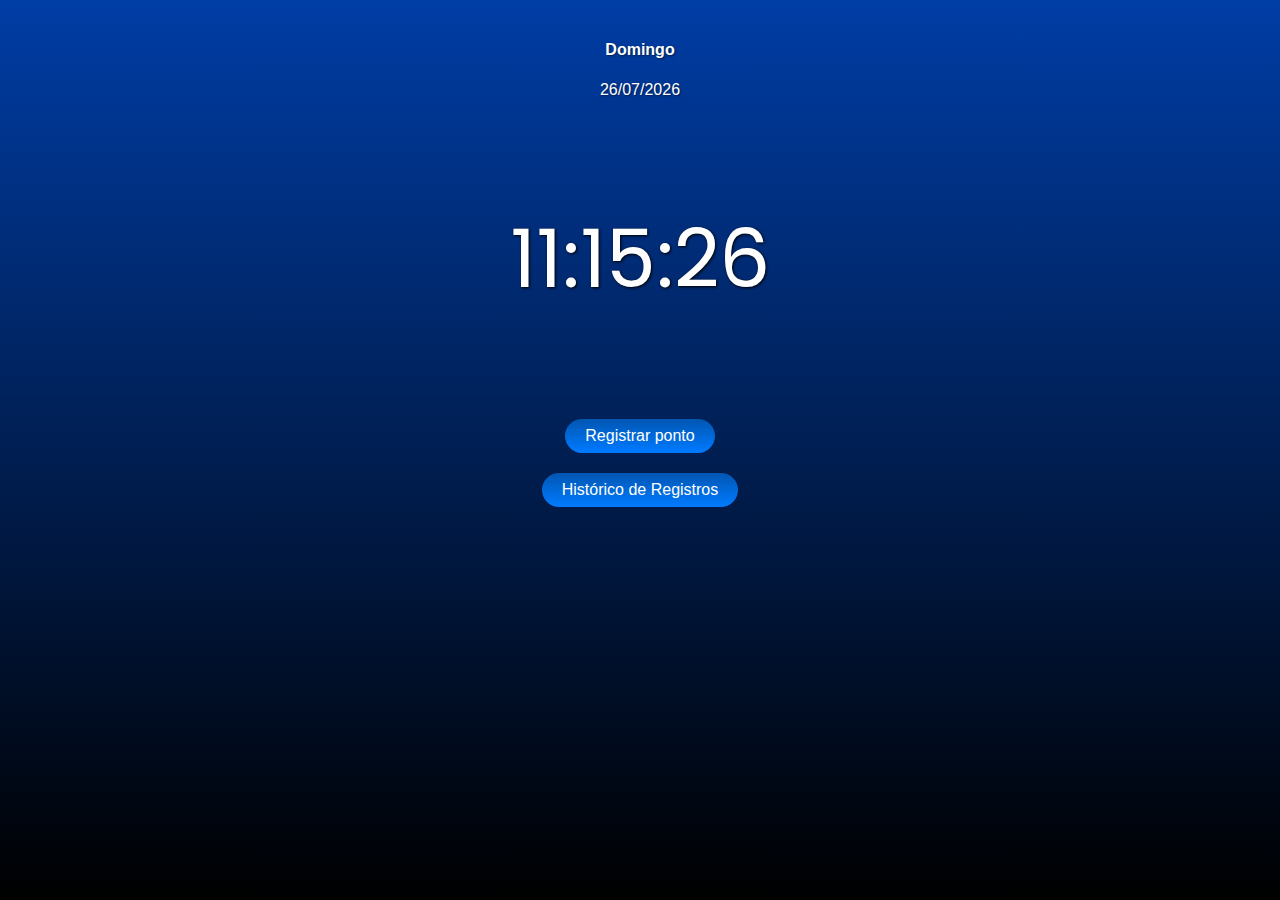
<file: index.html>
<!DOCTYPE html>
<html lang="pt-br">
<head>
    <meta charset="UTF-8">
    <meta name="viewport" content="width=device-width, initial-scale=1.0">
    <title>Sistema de Registro de Pontos</title>
    <link rel="stylesheet" href="styles.css">
    <link href="https://fonts.googleapis.com/css2?family=Poppins:wght@400;600&display=swap" rel="stylesheet">
</head>
<body>

    <!-- Contêiner para exibir data e hora -->
    <div class="data-hora">
        <h4 id="dia-semana"></h4>
        <p id="data-atual"></p>
        <div id="clock-container">
            <p id="hora-atual"></p>
        </div>
        <button id="btn-registrar-ponto">Registrar ponto</button>
    </div>

    <!-- Diálogo para registrar ponto -->
    <dialog id="dialog-ponto">
        <p>Escolha uma data:</p>
        <input type="date" id="data-escolhida">
        <p id="dialog-data">Data:</p>
        <p id="dialog-hora">Hora:</p>
        <select id="register-type">
            <option value="entrada">Entrada</option>
            <option value="intervalo">Intervalo</option>
            <option value="volta-intervalo">Volta intervalo</option>
            <option value="saida">Saída</option>
        </select>
        <textarea id="observacao" placeholder="Observação"></textarea>
        <input type="file" id="upload-arquivo">
        <textarea id="justificativa-ausencia" placeholder="Justificativa para ausência"></textarea>
        <button id="btn-dialog-register">Registrar</button>
        <p id="dialog-ultimo-registro">Último ponto do usuário</p>
        <button id="dialog-fechar">Fechar</button>
    </dialog>

    <!-- Alerta de sucesso no registro de ponto -->
    <div id="alerta-ponto-registrado" class="hidden">
        <p>Ponto registrado com sucesso.</p>
    </div>

    <!-- Botão para visualizar histórico de registros -->
    <button id="btn-historico" onclick="window.location.href='relatorio.html'">Histórico de Registros</button>

    <script src="js.js"></script>
</body>
</html>
</file>
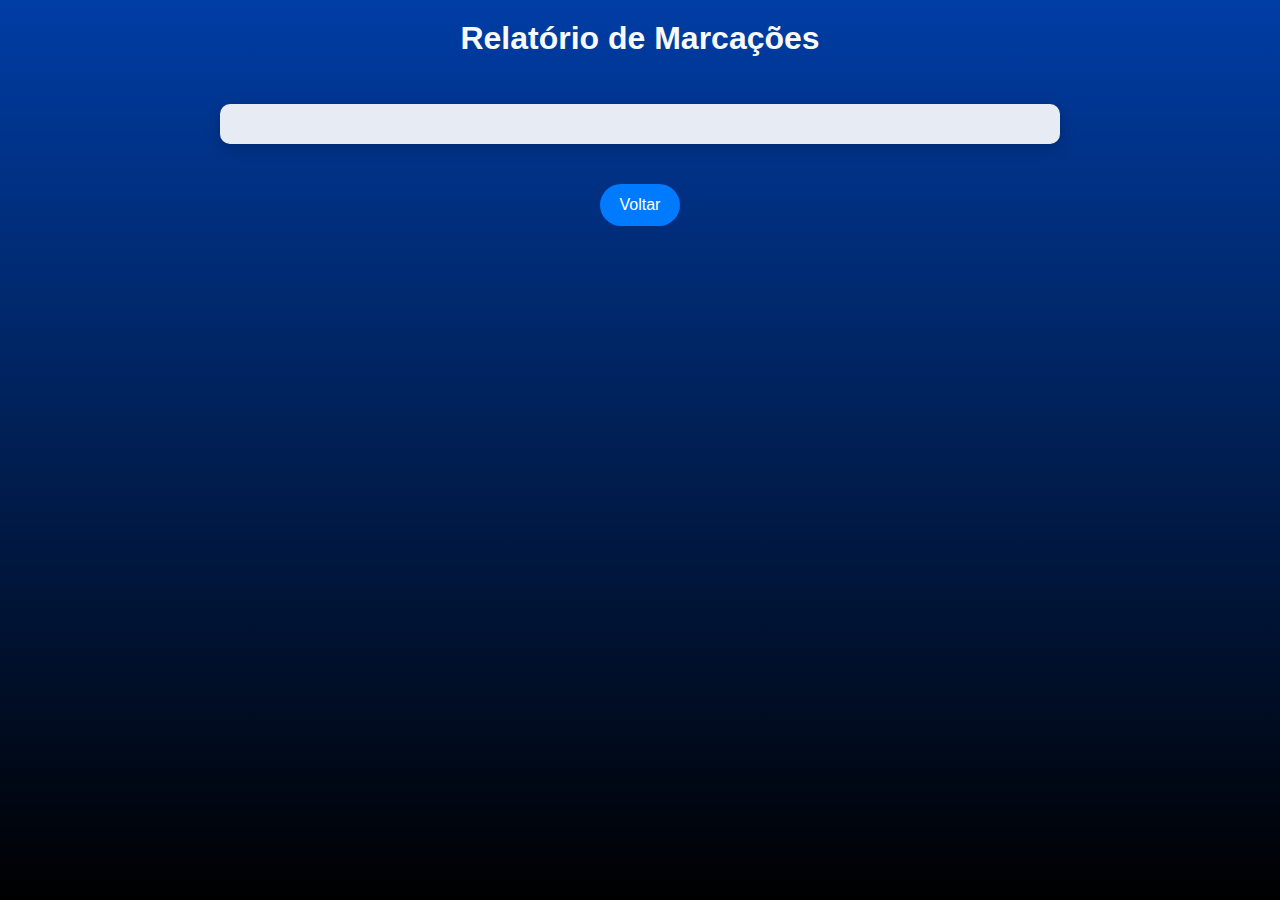
<file: relatorio.html>
<!DOCTYPE html>
<html lang="pt-br">
<head>
    <meta charset="UTF-8">
    <meta name="viewport" content="width=device-width, initial-scale=1.0">
    <title>Relatório de Marcações</title>
    <link rel="stylesheet" href="relat.css">
</head>
<body>

    <h2>Relatório de Marcações</h2>
    
    <!-- Contêiner para exibir os registros -->
    <div id="report-container"></div>

    <!-- Botão para voltar à página anterior -->
    <button onclick="window.location.href='index.html'">Voltar</button>

    <script>
        document.addEventListener("DOMContentLoaded", function () {
            const reportContainer = document.getElementById("report-container");

            // Função para renderizar o relatório
            function renderReport() {
                const registers = JSON.parse(localStorage.getItem("register")) || [];
                reportContainer.innerHTML = ""; // Limpa o contêiner

                registers.forEach((register, index) => {
                    const registerElement = document.createElement("div");
                    registerElement.classList.add("register");

                    registerElement.innerHTML = `
                        <p>Data: ${register.date} | Hora: ${register.time} | Tipo: ${register.type}</p>
                        <p>Observação: ${register.observacao}</p>
                        <button class="button-edit" onclick="editRegister(${index})">Editar</button>
                        <button class="button-delete" onclick="alert('Exclusão não permitida')">Excluir</button>
                    `;

                    reportContainer.appendChild(registerElement);
                });
            }

            // Função para editar um registro
            window.editRegister = function (index) {
                const registers = JSON.parse(localStorage.getItem("register"));
                const register = registers[index];
                const newObservacao = prompt("Digite a nova observação:", register.observacao);

                if (newObservacao !== null) {
                    register.observacao = newObservacao;
                    registers[index] = register;
                    localStorage.setItem("register", JSON.stringify(registers));
                    renderReport(); // Atualiza o relatório
                }
            };

            // Inicializa a renderização do relatório
            renderReport();
        });
    </script>

</body>
</html>
</file>
<file: styles.css>
body {
    margin: 0;
    height: 100vh;
    background: linear-gradient(to bottom, #003DA5, #000000); /* Degradê azul para preto */
    font-family: 'Segoe UI', Tahoma, Geneva, Verdana, sans-serif; /* Fonte mais moderna */
    color: #ffffff;
}

.data-hora {
    text-align: center;
    padding-top: 20px;
}

#dialog-fechar {
    position: absolute;
    top: 10px;
    right: 10px;
    background: none;
    border: none;
    font-size: 24px;
    cursor: pointer;
    color: #007BFF; /* Azul do Grêmio */
}

dialog {
    inset-inline-start: 0;
    inset-inline-end: 0;
    width: fit-content;
    height: fit-content;
    background-color: #ffffff;
    color: #ffffff;
    margin: auto;
    border-radius: 10px;
    box-shadow: 0 4px 15px rgba(0, 0, 0, 0.2);
    padding: 2em;
    text-align: center;
    animation: fadeIn 0.3s; /* Animação ao abrir o diálogo */
}

@keyframes fadeIn {
    from { opacity: 0; }
    to { opacity: 1; }
}

#btn-registrar-ponto,
#btn-historico { /* Botão "Histórico de Registros" */
    padding: 8px 20px; /* Ajuste de padding */
    font-size: 16px; /* Tamanho da fonte */
    cursor: pointer;
    border-radius: 50px; /* Bordas arredondadas */
    background: linear-gradient(to bottom, #0056b3, #007BFF); /* Gradiente azul */
    color: #ffffff; /* Fonte branca */
    border: none;
    transition: background-color 0.3s ease, transform 0.3s ease;
    display: block; /* Para centralizar */
    margin: 20px auto; /* Para centralizar */
}

#btn-registrar-ponto:hover,
#troca:hover {
    background-color: #0056b3; /* Azul mais escuro ao passar o mouse */
    transform: scale(1.05);
}

#clock-container {
    display: flex;
    justify-content: center;
    align-items: center;
    margin: 20px auto;
}

@font-face {
    font-family: 'digital-clock-font';
    src: url('digital-7.ttf') format('truetype');
}

#hora-atual {
    font-family: 'Poppins', sans-serif; /* Nova fonte moderna */
    color: white; /* Números brancos */
    font-size: 80px;
    text-shadow: 1px 1px 3px black; /* Sombra preta nos números */
}

#alerta-ponto-registrado {
    border: none;
    position: fixed;
    bottom: 20px;
    right: 20px;
    font-size: 0.9rem; /* Diminuído para um tamanho de fonte menor */
    padding: 6px 12px; /* Diminuído o padding para um alerta ainda menor */
    background-color: #ffffff;
    color: #0056b3;
    border-radius: 20px; /* Aumentado o border-radius para um estilo mais arredondado */
    box-shadow: 0 2px 5px rgba(0, 0, 0, 0.1); /* Ajustado a sombra para corresponder ao novo tamanho */
    transition: opacity 0.3s ease, transform 0.3s ease;
}

.hidden {
    opacity: 0;
    transform: translateY(20px);
}

.show {
    opacity: 1;
    transform: translateY(0);
}

#dialog-data, #dialog-hora, #dialog-ultimo-registro {
    margin-top: 10px;
    font-size: 1.1rem;
}

#register-type, #data-escolhida, #observacao, #justificativa-ausencia, #upload-arquivo {
    margin-top: 10px;
    padding: 10px;
    border-radius: 5px;
    border: 1px solid #007BFF; /* Borda azul */
    width: 100%;
    font-size: 1rem;
    transition: border-color 0.3s ease;
}

#register-type:focus, #data-escolhida:focus, #observacao:focus, #justificativa-ausencia:focus, #upload-arquivo:focus {
    border-color: #0056b3; /* Azul escuro ao focar */
}

#dia-semana,
#data-atual {
    color: #ffffff; /* Mudou para branco */
    text-shadow: 1px 1px 2px rgba(0, 0, 0, 0.5); 
}
</file>
<file: relat.css>
body {
    margin: 0;
    padding: 0;
    background: linear-gradient(to bottom, #003DA5, #000000); /* Degradê azul para preto */
    font-family: 'Segoe UI', Tahoma, Geneva, Verdana, sans-serif; /* Fonte mais moderna */
    color: #f8f9fa; /* Texto em branco para contraste */
    display: flex;
    flex-direction: column;
    align-items: center;
    justify-content: flex-start;
    min-height: 100vh;
}

h2 {
    margin-top: 20px;
    font-size: 2rem;
    color: #f8f9fa; /* Mantendo a cor do título consistente */
}

#report-container {
    width: 80%;
    max-width: 800px;
    margin: 20px auto;
    padding: 20px;
    background-color: rgba(255, 255, 255, 0.9); /* Fundo branco com transparência para combinar com o tema */
    border-radius: 10px;
    box-shadow: 0 4px 15px rgba(0, 0, 0, 0.2); /* Sombra mais forte */
}

button {
    margin: 20px auto;
    padding: 12px 20px;
    font-size: 1rem;
    color: white;
    background-color: #007BFF; /* Azul do Grêmio */
    border: none;
    border-radius: 25px; /* Borda mais arredondada para se alinhar ao estilo anterior */
    cursor: pointer;
    transition: transform 0.3s ease, background-color 0.3s ease;
    display: block;
}

button:hover {
    transform: scale(1.05);
    background-color: #0056b3; /* Azul mais escuro ao passar o mouse */
}

#report-container p {
    font-size: 1rem;
    line-height: 1.5;
    color: #333; /* Cor do texto mais escura para melhor legibilidade */
}

.button-edit,
.button-delete {
    padding: 10px 15px;
    font-size: 0.9rem;
    border: none;
    border-radius: 5px;
    cursor: pointer;
    transition: transform 0.3s ease;
    display: inline-block;
    margin-right: 10px; 
}

.button-edit {
    background-color: #007BFF; /* Azul do Grêmio */
    color: white;
}

.button-edit:hover {
    background-color: #0056b3; /* Azul mais escuro ao passar o mouse */
}

.button-delete {
    background-color: #000000; /* Vermelho para deletar */
    color: white;
}

.button-delete:hover {
    background-color: #000000; /* Vermelho mais escuro ao passar o mouse */
}
</file>
